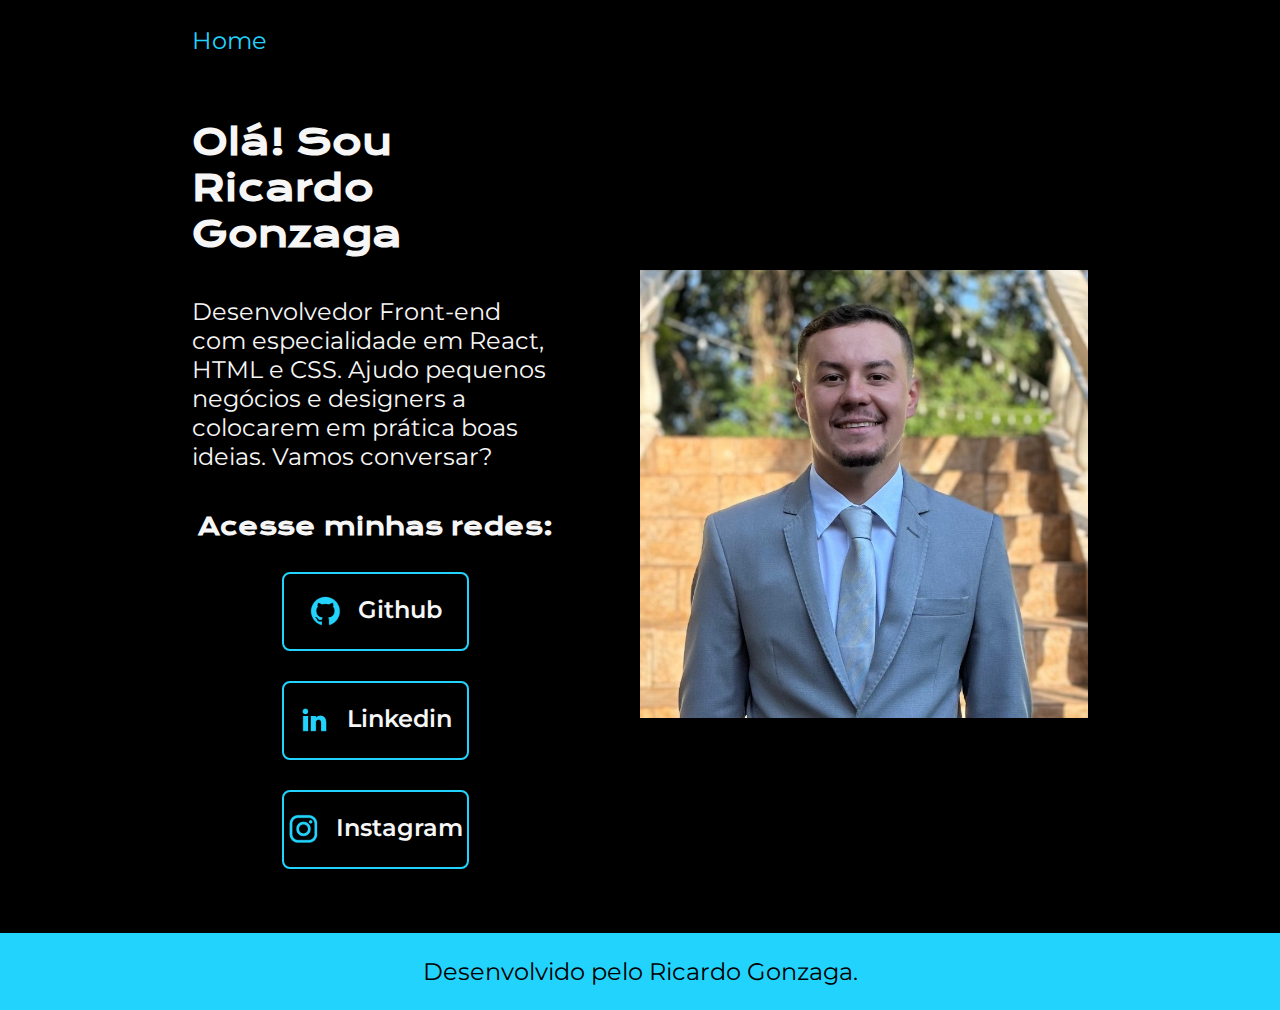
<file: index.html>
<!DOCTYPE html>
<html lang="pt-br">
<head>
    <meta charset="UTF-8"> 
    <meta http-equiv="X-UA-Compatible" content="IE=edge">
    <meta name="viewport" content="width=device-width, initial-scale=1.0">
    <title>Portifolio</title>
    <link rel="stylesheet" href="/styles/styles.css">
</head>
<body>

    <header class="cabecalho">  
        <nav class="cabecalho_menu">
            <a class="cabecalho_menu_link" href="index.html">Home</a>
        
            
       </nav>
    </header>
    <main class="apresentacao">
        <section class="apresentacao_conteudo">
        <h1 class="apresentacao_conteudo_titulo">Olá! Sou Ricardo Gonzaga </h1>
                
                <p class="apresentacao_conteudo_texto">  Desenvolvedor 
                Front-end com especialidade em React, HTML e
                CSS. Ajudo pequenos negócios e designers a 
                colocarem em prática boas ideias. Vamos 
                conversar?</p>
                <div class="apresentacao_links">
                    <h2 class="apresentacao_links_subtitulo">Acesse minhas redes:</h2>
                    <a  class="apresentacao_links_navegacao" href="https://github.com/Ricardogonzaga98">
                    <img src="./assets/github.png" >  
                    Github   
                    </a>
                    <a  class="apresentacao_links_navegacao" href="https://www.linkedin.com/in/ricardo-gonzaga-337192240/">
                        <img src="./assets/linkedin.png">
                     Linkedin
                    </a>
                    <a  class="apresentacao_links_navegacao" href="https://www.instagram.com/ricardogonzaga98/">
                        <img  src="./assets/instagram.png">
                    Instagram
                    </a>
          </div>
      </section>
        <img class="apresentacao_imagem" src="./assets/ricardoperfil.jpg" alt="Foto da Ricardo Gonzaga programando">
   
    </main>
    <footer class="rodape">
        <p>Desenvolvido pelo Ricardo Gonzaga.</p>
    </footer>   
</body>
</html>
</file>
<file: styles/styles.css>
@import url('https://fonts.googleapis.com/css2?family=Krona+One&family=Montserrat:wght@400;600&display=swap');

:root{
    --cor-primaria:#000000;
    --cor-secundaria: #f6f6f6;
    --cor-terciara:  #22d4fd;
    --cor-hover: #272727;

    --fonte-primaria: 'Krona One', sans-serif;
    --fonte-secundaria:'Montserrat',sans-serif;
}

* {
    margin:  0;
    padding: 0;

}


body {
   
    box-sizing: border-box;
    background-color: var(--cor-primaria);
    color: var(--cor-secundaria);
}

.cabecalho {
    padding: 2% 0% 0% 15%;
}

.cabecalho_menu {
    display: flex;
    gap: 80px;
}

.cabecalho_menu_link {
    font-family: var(--fonte-secundaria);
    font-size: 1.5rem;
    font-weight: 600px;
    color: var(--cor-terciara);
    text-decoration: none;

}

.apresentacao {
    padding: 5%  15%;
    display: flex;
    align-items: center;
    justify-content: space-between;
    gap: 82px;

}

.apresentacao_conteudo {

    width: 50%; 
    display: flex;
    flex-direction: column;
    gap: 40px;


}

.apresentacao_conteudo_titulo {
    font-size: 2.25rem;
    font-family: var(--fonte-primaria);

}
.titulo-destaque {
    color: var(--cor-terciara); 
}

.apresentacao_conteudo_texto{

    font-size: 1.5rem;        
    font-family: var(--fonte-secundaria);
}

.apresentacao_links {
        display: flex;
        flex-direction: column;
        justify-content: space-around;
        align-items: center;
        gap: 30px;
}

.apresentacao_links_subtitulo {
    font-family: var(--fonte-primaria);
    font-weight: 400px;
    font-size: 1.5rem;



}

.apresentacao_links_navegacao { 

    display: flex;
    justify-content: center;
    gap: 16px;
    border: 2px solid var(--cor-terciara);
    width: 50%;
    text-align: center;
    border-radius: 8px;
    font-size: 1.5rem;
    font-weight: 600;
    padding: 21.5px 0;
    text-decoration: none;
    color: var(--cor-secundaria);
    font-family: var(--fonte-secundaria);

}

.apresentacao_links_link:hover {

    background-color: var(--cor-hover);
}

.apresentacao_imagem{

    width: 50%;
}

.rodape {
    padding: 24px;
    color: var(--cor-primaria);
    background-color: var(--cor-terciara);
    text-align: center;
    font-family: var(--fonte-secundaria);
    font-size: 1.5rem;
        font-weight: 400px;



}

@media (max-width: 1200px) {
   
    .cabecalho {
        padding: 10%;
    }

    .cabecalho_menu {

        justify-content: center;
    }

    .apresentacao {
        flex-direction: column-reverse;
        padding: 5%;
    }
   
    .apresentacao_conteudo {
        width: auto;
    }

}
</file>
